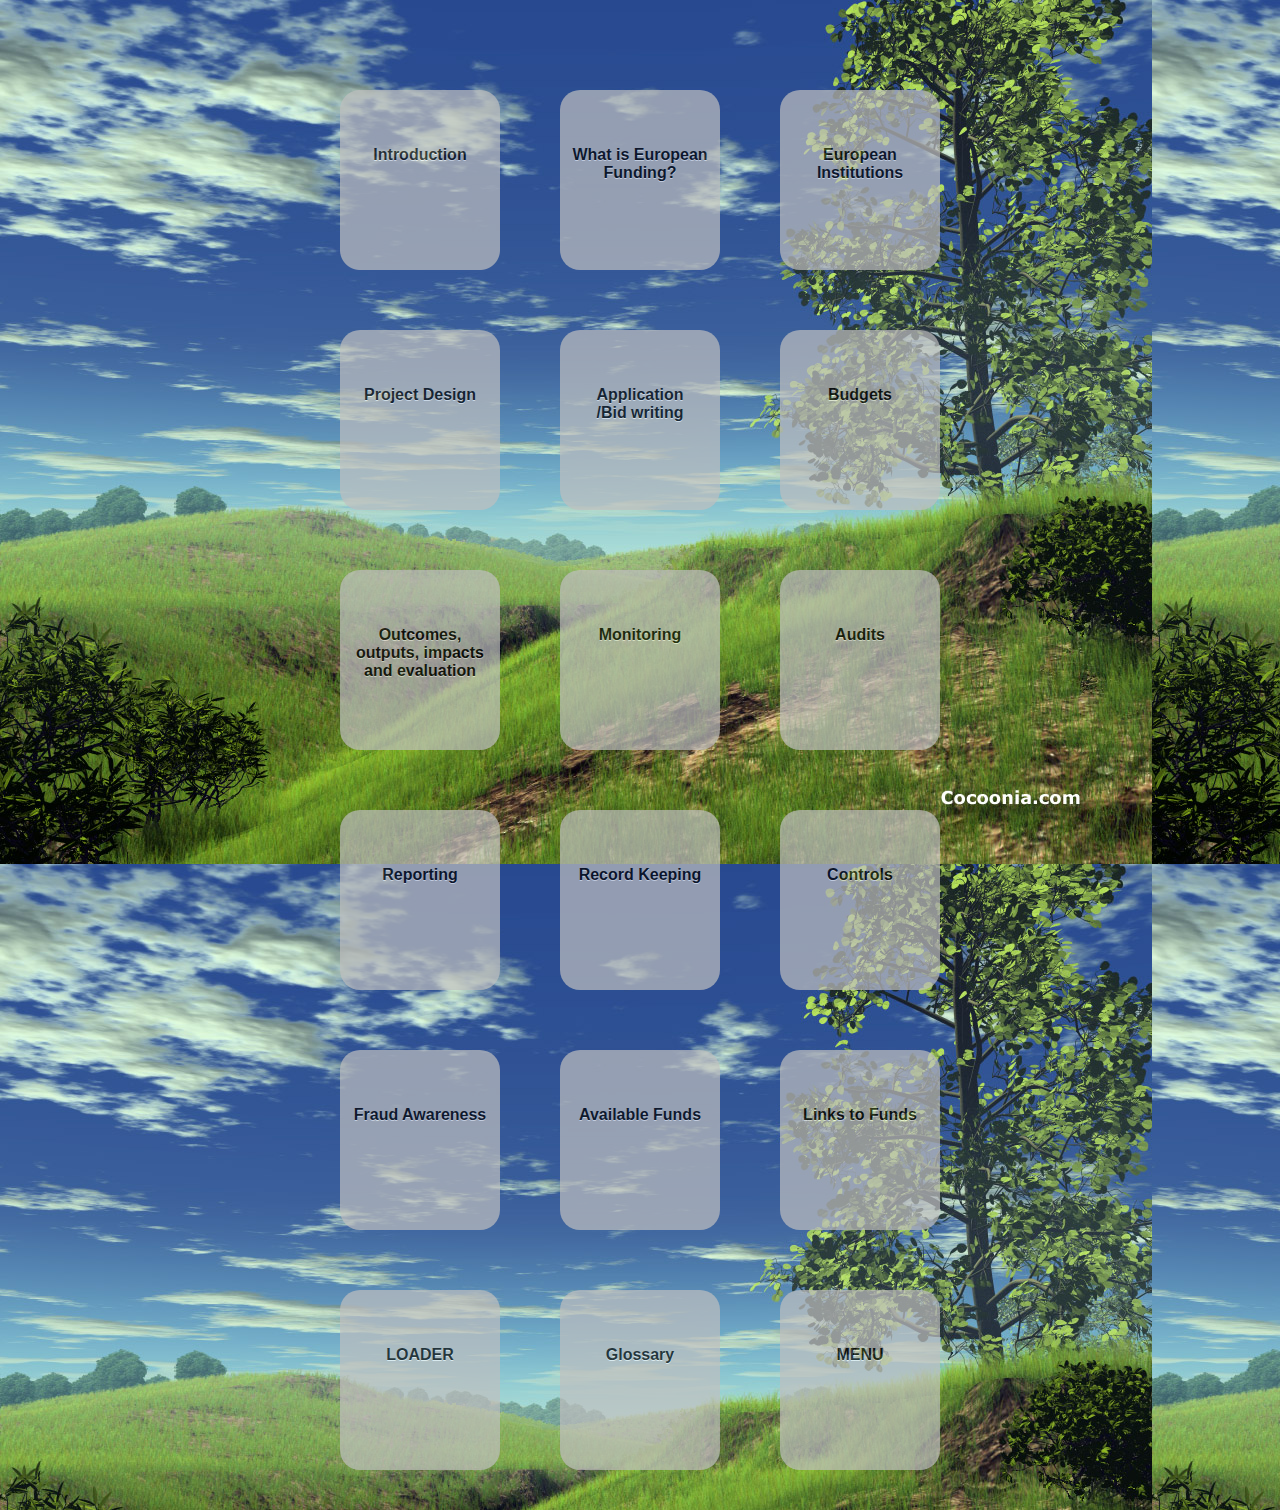
<file: HTML/index.html>
<!DOCTYPE html PUBLIC "-//W3C//DTD HTML 4.01 Transitional//EN">
<!-- saved from url=(0047) -->
<html>
	<head>
	  <meta charset="utf-8" />
	  <!-- Always force latest IE rendering engine (even in intranet) & Chrome Frame 
	   Remove this if you use the .htaccess -->
	  <meta http-equiv="X-UA-Compatible" content="IE=edge,chrome=1" />
	
	  <title>Geoff</title>

<link rel="stylesheet"  href="jquery-mobile/jquery.mobile-1.1.1.css" /> 
<link rel="stylesheet" href="jquery-mobile/jqm-docs.css"/>
<script src="jquery-mobile/jquery-1.7.1.min.js"></script>
<script src="jquery-mobile/jquery.mobile-1.1.1.js"></script>
<script type="text/JavaScript" src="js/curvycorners.js"></script>

	  <meta name="viewport" content="width=device-width; initial-scale=1.0" />


	</head>

<body>
<div data-role="page" id="body">

<style>
/* for bg image alter jquery.mobile.css where blocks image from loading..
.ui-overlay-c {
	background-image: url('../images/Cocoonia--Greenest-Hills.jpg');
	border-width: 0;
} */
#box { 
padding: 10px;
background-color:silver;
opacity:0.7; /* takes care of image opacity */
width:140px;
height:160px;
border-radius: 20px 20px 20px 20px;
}
#box p {
padding-top:30px;
color:black;
font-weight:bold;
}
</style>

	<div id="content" align="center">
	<div id="primary">
	
	<table style="margin-top:50px;text-align: center; " border="0px" cellpadding="20px" cellspacing="20px"> 
		<tr>
			<td id="subindex.html?section=intro"><div id="box"><p>Introduction</p></div></td>
			<td id="subindex.html?section=whatiseuro"><div id="box"><p>What is European <br/> Funding?</p></div></td>
			<td id="subindex.html?section=euinst"><div id="box"><p>European Institutions</p></div></td>
		</tr>
		<tr>
			<td id="subindex.html?section=projdes"><div id="box"><p>Project Design</p></div></td>
			<td id="subindex.html?section=appwri"><div id="box"><p>Application<br/>/Bid writing</p></div></td>
			<td id="subindex.html?section=budgets"><div id="box"><p>Budgets</p></div></td>
		</tr>
		<tr>
			<td id="subindex.html?section=outcomes"><div id="box"><p>Outcomes, <br/>outputs, impacts<br/> and evaluation</p></div></td>
			<td id="subindex.html?section=monitoring"><div id="box"><p>Monitoring</p></div></td>
			<td id="subindex.html?section=audits"><div id="box"><p>Audits</p></div></td>
		</tr>
		<tr>
			<td id="subindex.html?section=reporting"><div id="box"><p>Reporting</p></div></td>
			<td id="subindex.html?section=recordkeep"><div id="box"><p>Record Keeping</p></div></td>
			<td id="subindex.html?section=control"><div id="box"><p>Controls</p></div></td>
		</tr>
		<tr>
			<td id="subindex.html?section=fraudaw"><div id="box"><p>Fraud Awareness</p></div></td>
			<td id="subindex.html?section=availablefund"><div id="box"><p>Available Funds</p></div></td>
			<td id="subindex.html?section=linksfunds"><div id="box"><p>Links to Funds</p></div></td>
		</tr>
		<tr>
			<td id="loader.html?section=loader"><div id="box"><p>LOADER</p></div></td>
			<td id="subindex.html?section=glossary"><div id="box"><p>Glossary</p></div></td>
			<td id="menu.html"><div id="box"><p>MENU</p></div></td>
		</tr>
	</table>

	</div>
</div>
<script>


console.log('index-pre delegate');
$( document ).delegate("body", "pageinit", function() {

	console.log('index-post delegate');
  	curvyCorners.addEvent(window, 'load', initCorners);
	
});

$( document ).ready(function() {
	console.log('index-doc ready');
	
//	addNav();

	$("td").click(function() {
		console.log('index-td cliked');
		var id =$(this).attr('id');
		linkLocation = id;
		redirectPage(linkLocation);

	});
});

//FUNCION LIST....runs on every page
function addNav(){
	var navHtml = '<div><a href="index.html">Home</a><a href="search.html">Search</a><a href="More.html">More</a></div>';
	$('body').append(navHtml);
}
function initCorners() {
	console.log('index-initCorners');
	var settings = {
	  tl: { radius: 20 },
	  tr: { radius: 20 },
	  bl: { radius: 20 },
	  br: { radius: 20 },
	  antiAlias: true
	}
	curvyCorners(settings, "#box");
}
function redirectPage(linkLocation) {
	console.log('index-redirectPage, flip');
	$.mobile.changePage( linkLocation, { transition: "flip"} );
	//window.location = linkLocation;
}
function redirectMenuPage(linkLocation) {
	console.log('index-redirectMenuPage, slideup');
	$.mobile.changePage( linkLocation, { transition: "slideup"} );
	//window.location = linkLocation;
}
//---- FOR LOADER 
function getParameterByName(name) {
	console.log('index-loader/sub-getParam function');
    var match = RegExp('[?&]' + name + '=([^&]*)')
                    .exec(window.location.search);
    var section = match && decodeURIComponent(match[1].replace(/\+/g, ' '));
    return section;
}

function runLoaderAjaxCall(section){
	console.log('index-loader-runAjaxCall');
	
	var url = 'http://craigtaub.dyndns.org:/ajax.php';
	//var url = 'http://localhost/index.php';
	//MAYBE A LOADER ICON HERE
	$.getJSON(url+'?section='+section+'.json', function(data) {
	  var html = data.first;
       $('#bodyThree #primary').html(html);
       //$.each(data, function(index, value) {  });
	});
}
function goBackLoader() {
	console.log('index-loader/sub/menu-goBack, flip');
	$.mobile.changePage( "index.html", { transition: "flip"} );
}
//---FROM SUBINDEC
function runSubAjaxCall(section){
	console.log('index-subindex-ajax call');
	//populate content
	$.getJSON('ajax/'+section+'.json', function(data) {
	  var html = data.html;
       //append adding it multiple times
       $('#bodyTwo #primary').html(html);
	});
}
function goBackSub() {
	console.log('index-loader/sub-goBack, flip');
	$.mobile.changePage( 'menu.html', { transition: "flip"} );
}
function goBackContent() {
	console.log('index-content-goBack, slidedown');
	//menu and index.html both flash after it loads, why the flash
	$.mobile.changePage( 'menu.html', { transition: "slidedown", inline:"true"} );
	//http://jquerymobile.com/test/docs/pages/page-transitions.html 
}

</script>

</div>
</body>

</html>
</file>
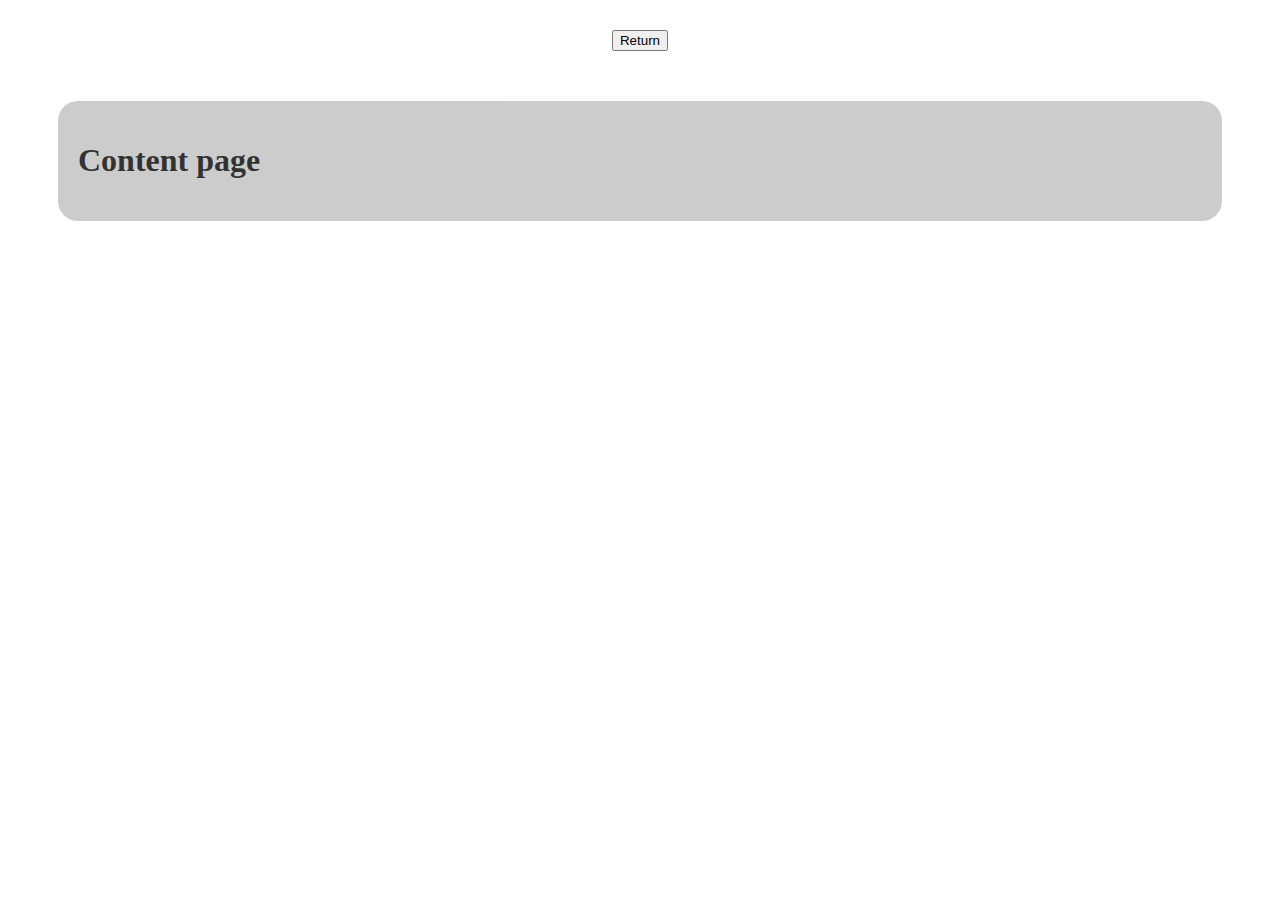
<file: HTML/content_page.html>
<!DOCTYPE html PUBLIC "-//W3C//DTD HTML 4.01 Transitional//EN">
<!-- saved from url=(0047) -->
<html>
	<head>
	  <meta charset="utf-8" />
	  <!-- Always force latest IE rendering engine (even in intranet) & Chrome Frame 
	   Remove this if you use the .htaccess -->
	  <meta http-equiv="X-UA-Compatible" content="IE=edge,chrome=1" />
	
	  <title>Geoff</title>

	  <meta name="viewport" content="width=device-width; initial-scale=1.0" />

	</head>

<body>

	
<div data-role="page" id="body" class="type-interior">

<!--<div id="bodyThree">-->
<style>
#primary { 
	border-radius: 20px 20px 20px 20px;
}

/* for this page set background to gray */
.ui-page { background: gray;}
</style>

<div id="content" align="center">
	<div style="width:100px;margin-top:30px;"><input type="button" id="return-content" value="Return" ></div>

	<div id="primary" align="left" style="padding:20px;margin:50px;background-color:silver;opacity:0.8;">
		<h1>Content page</h1>
	</div>
	
</div>


<script>
console.log('content page-pre doc ready');
$( document ).ready(function() {
console.log('content page-doc ready');

	$(".ui-page").css("background-color","gray");

	$("#return-content").click(function() {
		console.log('content page-return click');
		goBackContent();
	});
	
});
</script>

<!--</div>-->
</div>



</body>

</html>
</file>
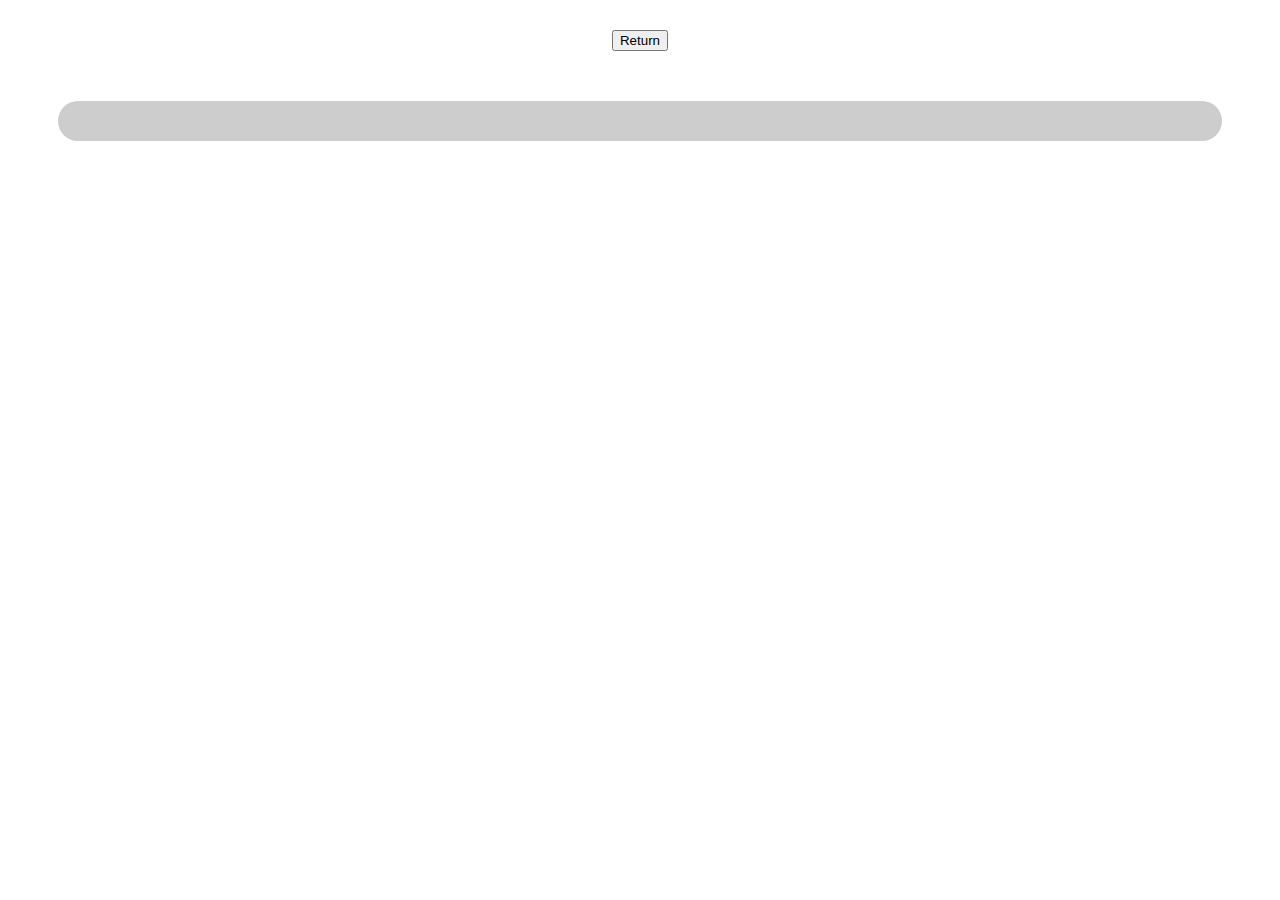
<file: HTML/loader.html>
<!DOCTYPE html PUBLIC "-//W3C//DTD HTML 4.01 Transitional//EN">
<!-- saved from url=(0047) -->
<html>
	<head>
	  <meta charset="utf-8" />
	  <!-- Always force latest IE rendering engine (even in intranet) & Chrome Frame 
	   Remove this if you use the .htaccess -->
	  <meta http-equiv="X-UA-Compatible" content="IE=edge,chrome=1" />
	
	  <title>Geoff</title>

	  <meta name="viewport" content="width=device-width; initial-scale=1.0" />

 
	</head>
<body>

<div data-role="page" id="body">
<div id="bodyThree">

<style>
#primary { 
	border-radius: 20px 20px 20px 20px;
}
</style>


<div id="content" align="center" >
	<div style="width:100px;margin-top:30px;"><input type="button" id="return-loader" value="Return" ></div>

	<div id="primary" align="left" style="padding:20px;margin:50px;background-color:silver;opacity:0.8;">



	</div>
</div>

<script>
console.log('loader-pre doc ready');
$( document ).ready(function() {
console.log('loader-doc ready');

	var section='';
	setTimeout(function(){
		console.log('loader-call getParam below');
	  section = getParameterByName('section'); 
	}, 1000);

	setTimeout(function(){
		
		runLoaderAjaxCall(section);

	    //curvy corners--delayed or else content fades in AFTER curvy corners 
	    setTimeout(function(){
	        curvyCorners.addEvent(window, 'load', initCorners);
	    }, 1000);
	    
	}, 1000);
	
	$("#return-loader").click(function() {
		console.log('loader-return click');
		goBackLoader();
	});

});
</script>

</div>
</div>



</body>

</html>
</file>
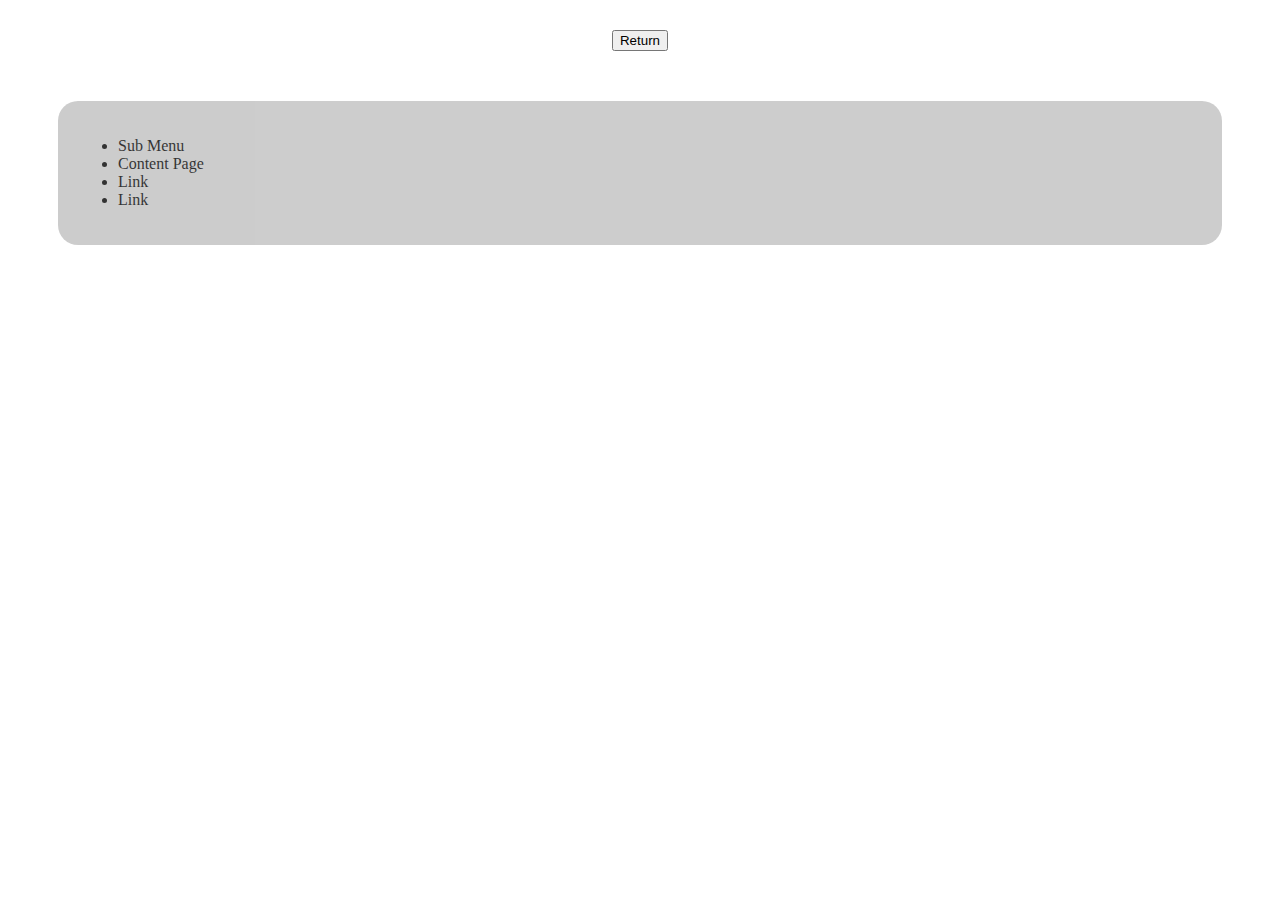
<file: HTML/menu.html>
<!DOCTYPE html PUBLIC "-//W3C//DTD HTML 4.01 Transitional//EN">
<!-- saved from url=(0047) -->
<html>
	<head>
	  <meta charset="utf-8" />
	  <meta http-equiv="X-UA-Compatible" content="IE=edge,chrome=1" />
	
	  <title>Geoff</title>

	  <meta name="viewport" content="width=device-width; initial-scale=1.0" />

 
	</head>
<body>

<div data-role="page" id="body" class="type-interior">
<!--<div id="bodyTwo">-->

<style>
#primary { 
	border-radius: 20px 20px 20px 20px;
}
/* resolve flashing issue from previous page having diff background */
.ui-page { background: none; }
</style>


<div id="content" align="center" >
	<div style="width:100px;margin-top:30px;"><input type="button" id="return-sub" value="Return" ></div>

	<div id="primary" align="left" style="padding:20px;margin:50px;background-color:silver;opacity:0.8;">

	<ul>
		<li id="submenu.html">Sub Menu</li>
		<li id="content_page.html">Content Page</li>
		<li id="index.html">Link</li>
		<li id="index.html">Link</li>
	</ul>
	</div>
</div>

<script>
console.log('menu-pre doc ready');
$(document).ready(function() {
	console.log('menu-doc ready');

	$("li").click(function() {
		console.log('menu-li cliked');
		var id =$(this).attr('id');
		linkLocation = id;
		redirectMenuPage(linkLocation);
	});

	$("#return-sub").click(function() {
		console.log('menu-return click');
		goBackLoader();
	});

});
</script>

<!--</div>-->
</div>
</body>

</html>
</file>
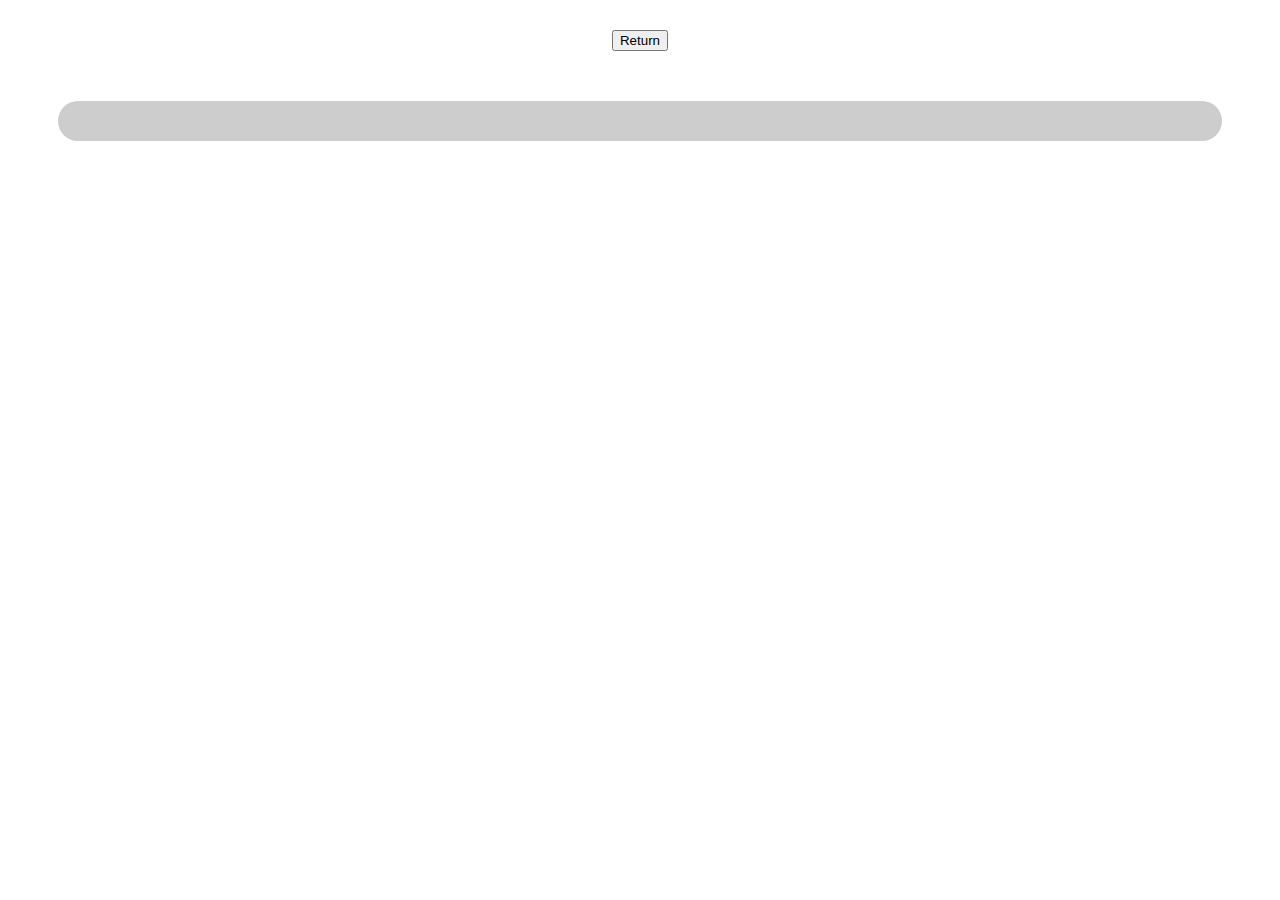
<file: HTML/subindex.html>
<!DOCTYPE html PUBLIC "-//W3C//DTD HTML 4.01 Transitional//EN">
<!-- saved from url=(0047) -->
<html>
	<head>
	  <meta charset="utf-8" />
	  <!--<script src="http://ajax.googleapis.com/ajax/libs/jquery/1.8.0/jquery.min.js"></script>-->
	  <!-- Always force latest IE rendering engine (even in intranet) & Chrome Frame 
	   Remove this if you use the .htaccess -->
	  <meta http-equiv="X-UA-Compatible" content="IE=edge,chrome=1" />
	
	  <title>Geoff</title>

	  <meta name="viewport" content="width=device-width; initial-scale=1.0" />

 
	</head>
<body>

<div data-role="page" id="body">
<div id="bodyTwo">

<style>
#primary { 
	border-radius: 20px 20px 20px 20px;
}
</style>



<div id="content" align="center" >
	<div style="width:100px;margin-top:30px;"><input type="button" id="return-sub" value="Return" ></div>

	<div id="primary" align="left" style="padding:20px;margin:50px;background-color:silver;opacity:0.8;">



	</div>
</div>

<script>

console.log('subindex-pre doc ready');
$(document).ready(function() {
	console.log('subindex-doc ready');
	var section='';
	
	setTimeout(function(){
	  section = getParameterByName('section'); //?section=home
	}, 150);
	
	setTimeout(function(){
	
		runSubAjaxCall(section);
	    //curvy corners--delayed or else content fades in AFTER curvy corners 
	    setTimeout(function(){
	        curvyCorners.addEvent(window, 'load', initCorners);
	    }, 150);
	    
	}, 250);

	$("#return-sub").click(function() {
		console.log('subindex-return click');
		goBackLoader();
	});

});


</script>

</div>
</div>
</body>

</html>
</file>
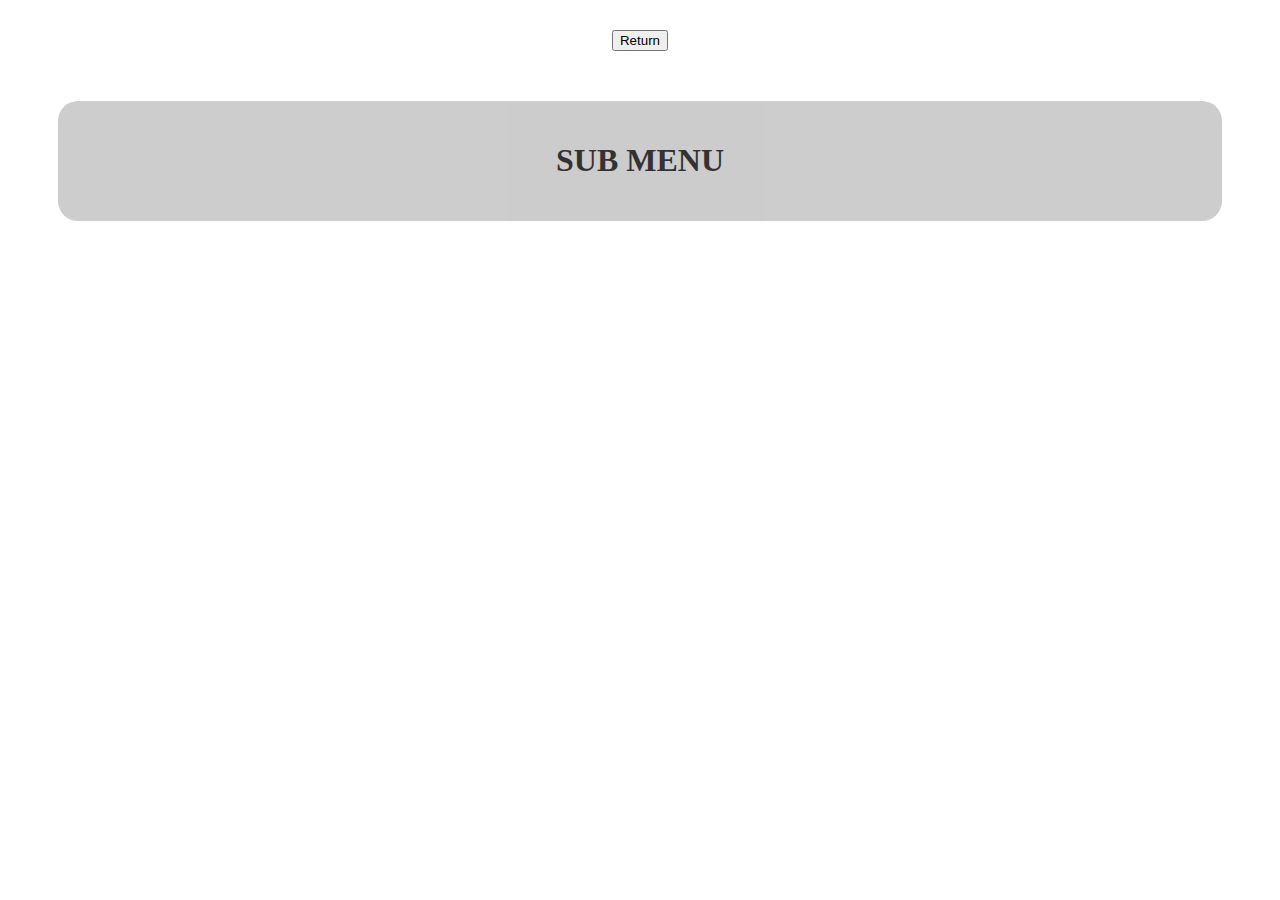
<file: HTML/submenu.html>
<!DOCTYPE html PUBLIC "-//W3C//DTD HTML 4.01 Transitional//EN">
<!-- saved from url=(0047) -->
<html>
	<head>
	  <meta charset="utf-8" />
	  <meta http-equiv="X-UA-Compatible" content="IE=edge,chrome=1" />
	
	  <title>Geoff</title>

	  <meta name="viewport" content="width=device-width; initial-scale=1.0" />

 
	</head>
<body>

<div data-role="page" id="body">
<div id="bodyTwo">

<style>
#primary { 
	border-radius: 20px 20px 20px 20px;
}
</style>


<div id="content" align="center" >
	<div style="width:100px;margin-top:30px;"><input type="button" id="return-submen" value="Return" ></div>

	<div id="primary" align="le	ft" style="padding:20px;margin:50px;background-color:silver;opacity:0.8;">
	<h1>SUB MENU</h1>
	</div>
</div>

<script>
console.log('submenu-pre doc ready');
$(document).ready(function() {
	console.log('submenu-doc ready');


	$("#return-submen").click(function() {
		console.log('submenu-return click');
		goBackSub();
	});

});
</script>

</div>
</div>
</body>

</html>
</file>
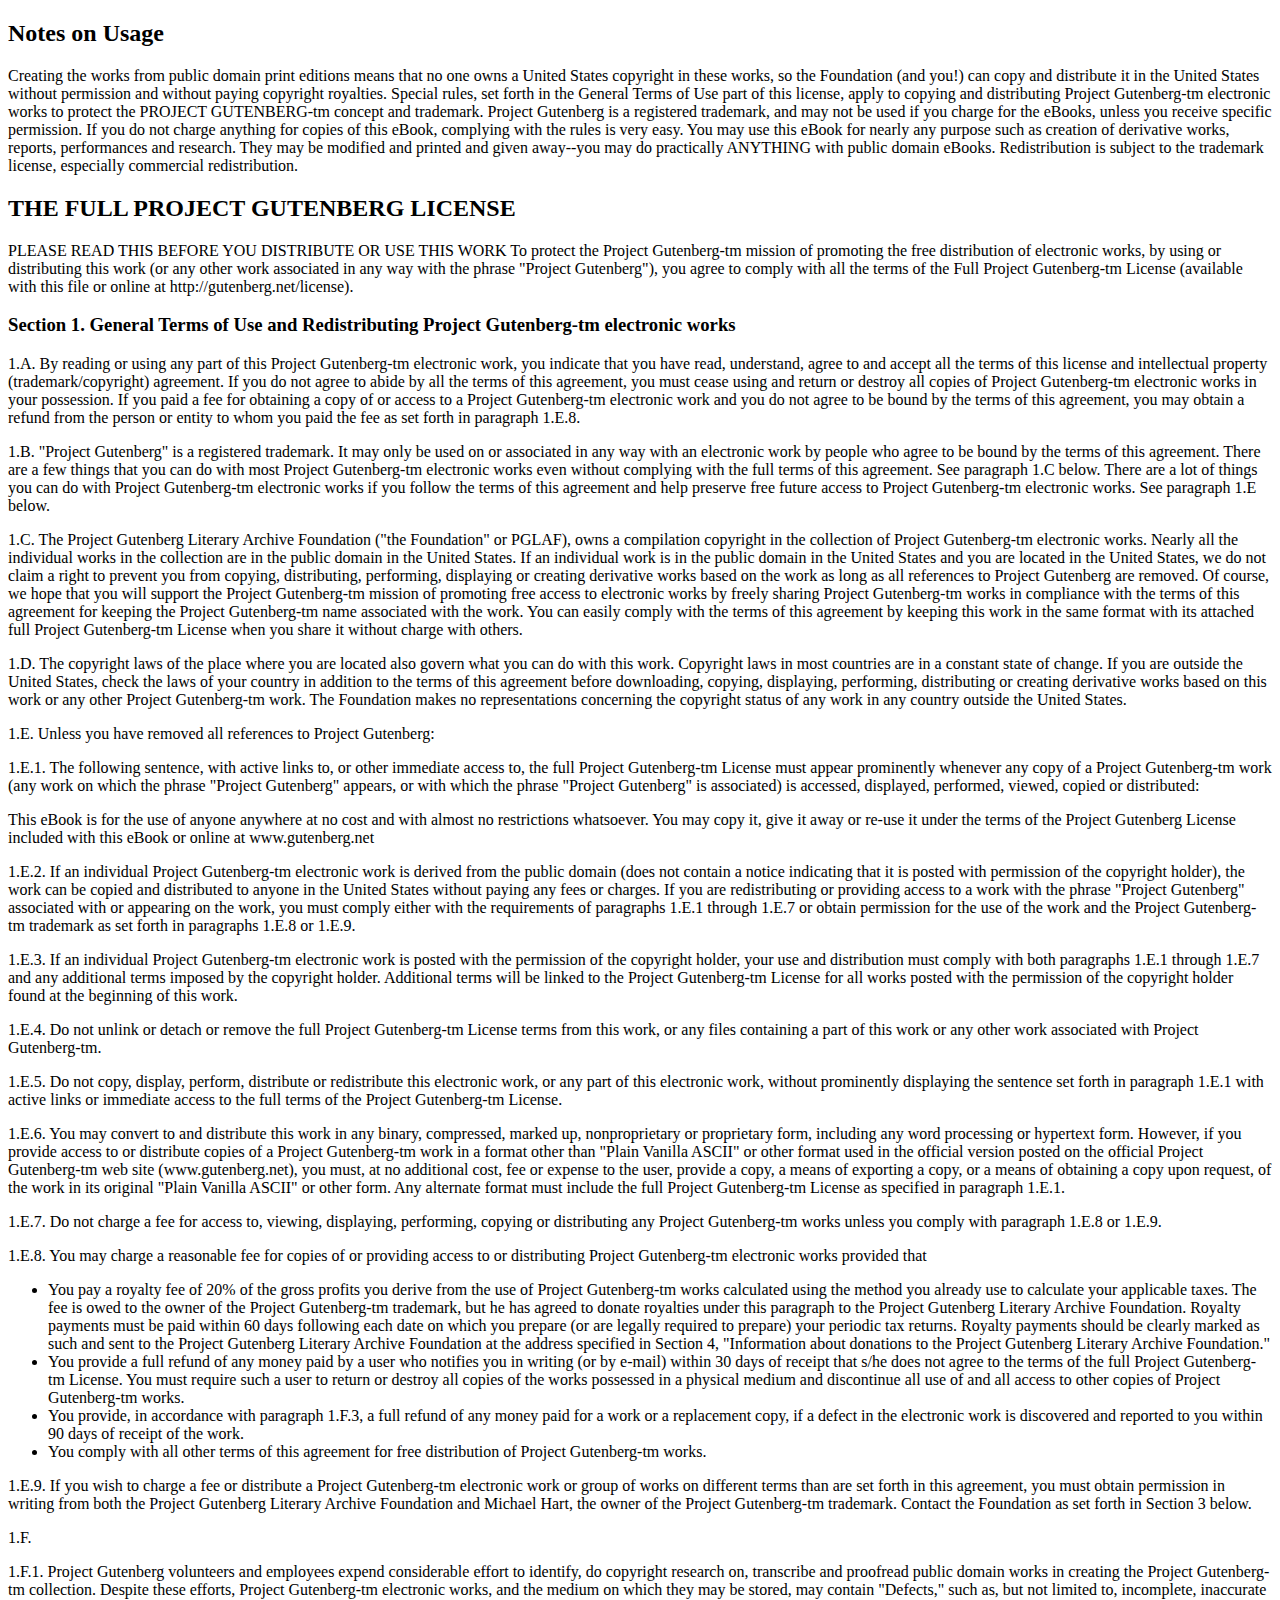
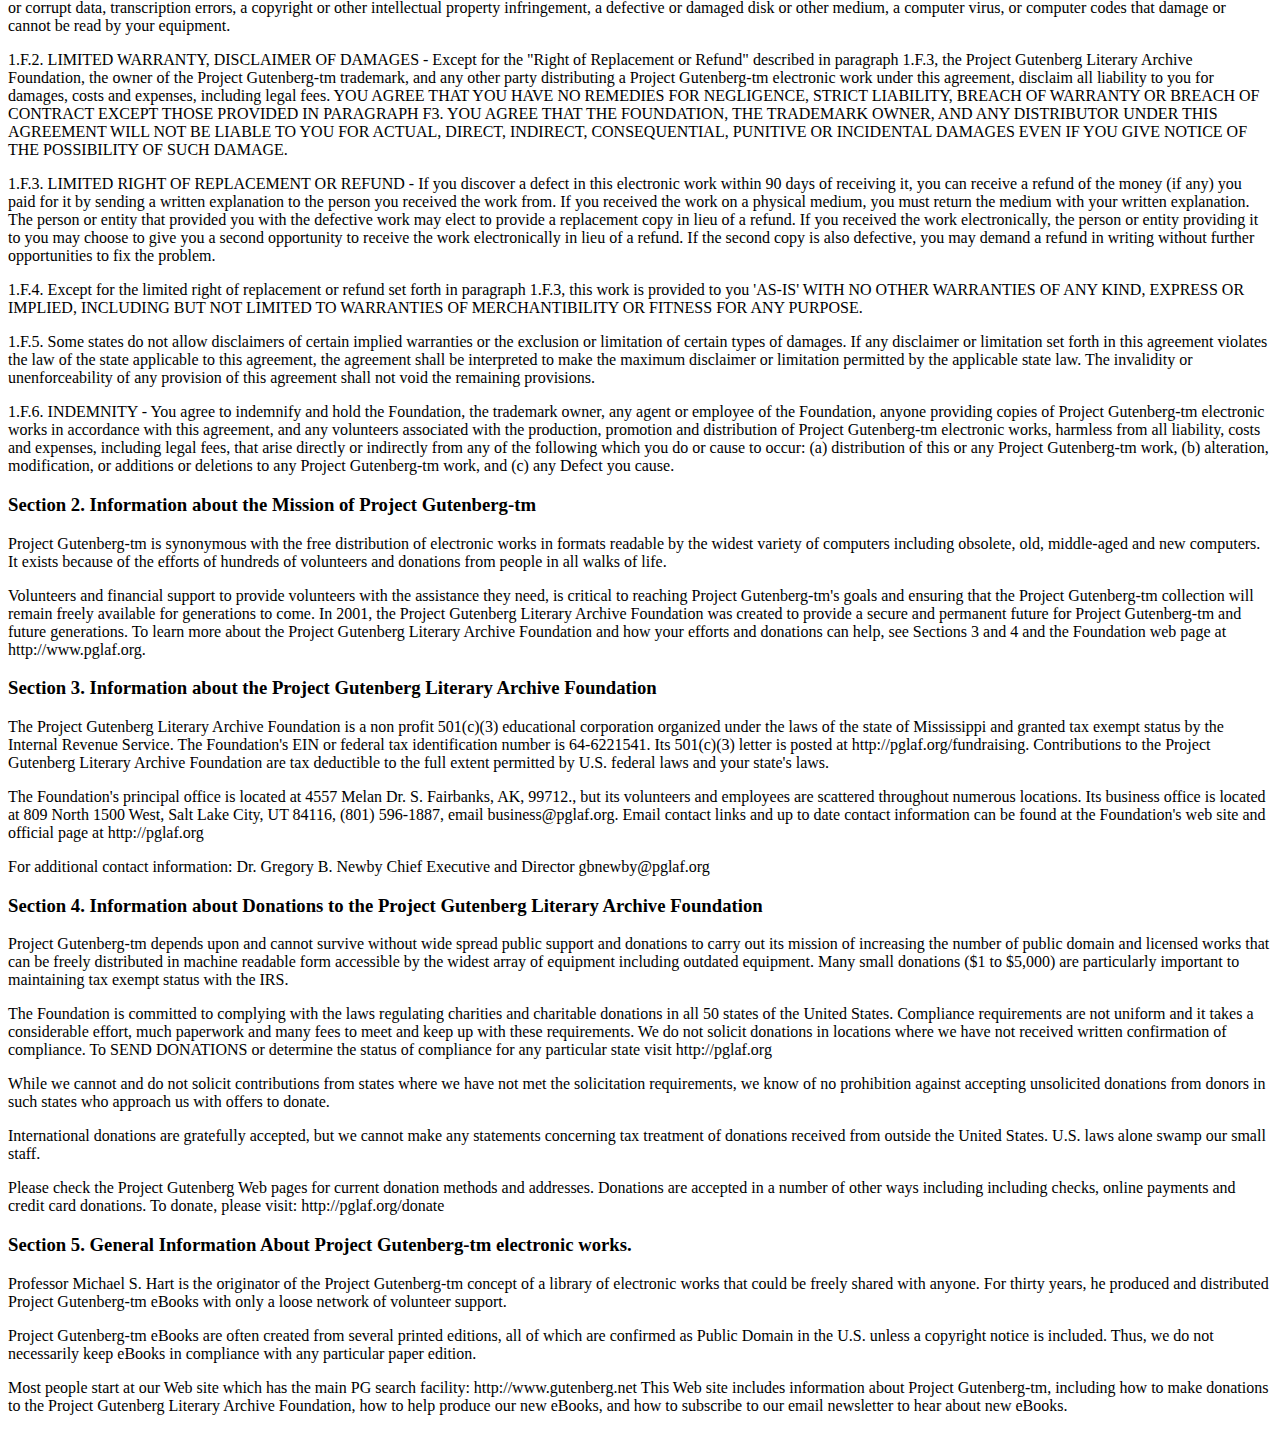
<file: HTML/old/license.html>
<!DOCTYPE html>
<html lang="en">
<head>
  <meta charset="utf-8" />

  <!-- Always force latest IE rendering engine (even in intranet) & Chrome Frame 
       Remove this if you use the .htaccess -->
  <meta http-equiv="X-UA-Compatible" content="IE=edge,chrome=1" />

  <title>Gutenberg License</title>

  <meta name="viewport" content="width=device-width; initial-scale=1.0" />

</head>

<body>
<h2>Notes on Usage</h2>
Creating the works from public domain print editions means that no
one owns a United States copyright in these works, so the Foundation
(and you!) can copy and distribute it in the United States without
permission and without paying copyright royalties.  Special rules,
set forth in the General Terms of Use part of this license, apply to
copying and distributing Project Gutenberg-tm electronic works to
protect the PROJECT GUTENBERG-tm concept and trademark.  Project
Gutenberg is a registered trademark, and may not be used if you
charge for the eBooks, unless you receive specific permission.  If you
do not charge anything for copies of this eBook, complying with the
rules is very easy.  You may use this eBook for nearly any purpose
such as creation of derivative works, reports, performances and
research.  They may be modified and printed and given away--you may do
practically ANYTHING with public domain eBooks.  Redistribution is
subject to the trademark license, especially commercial
redistribution.

<h2>THE FULL PROJECT GUTENBERG LICENSE</h2>

PLEASE READ THIS BEFORE YOU DISTRIBUTE OR USE THIS WORK

To protect the Project Gutenberg-tm mission of promoting the free
distribution of electronic works, by using or distributing this work
(or any other work associated in any way with the phrase "Project
Gutenberg"), you agree to comply with all the terms of the Full Project
Gutenberg-tm License (available with this file or online at
http://gutenberg.net/license).


<h3>Section 1.  General Terms of Use and Redistributing Project Gutenberg-tm
electronic works</h3>

<p>1.A.  By reading or using any part of this Project Gutenberg-tm
electronic work, you indicate that you have read, understand, agree to
and accept all the terms of this license and intellectual property
(trademark/copyright) agreement.  If you do not agree to abide by all
the terms of this agreement, you must cease using and return or destroy
all copies of Project Gutenberg-tm electronic works in your possession.
If you paid a fee for obtaining a copy of or access to a Project
Gutenberg-tm electronic work and you do not agree to be bound by the
terms of this agreement, you may obtain a refund from the person or
entity to whom you paid the fee as set forth in paragraph 1.E.8.</p>

<p>1.B.  "Project Gutenberg" is a registered trademark.  It may only be
used on or associated in any way with an electronic work by people who
agree to be bound by the terms of this agreement.  There are a few
things that you can do with most Project Gutenberg-tm electronic works
even without complying with the full terms of this agreement.  See
paragraph 1.C below.  There are a lot of things you can do with Project
Gutenberg-tm electronic works if you follow the terms of this agreement
and help preserve free future access to Project Gutenberg-tm electronic
works.  See paragraph 1.E below.</p>

<p>1.C.  The Project Gutenberg Literary Archive Foundation ("the Foundation"
or PGLAF), owns a compilation copyright in the collection of Project
Gutenberg-tm electronic works.  Nearly all the individual works in the
collection are in the public domain in the United States.  If an
individual work is in the public domain in the United States and you are
located in the United States, we do not claim a right to prevent you from
copying, distributing, performing, displaying or creating derivative
works based on the work as long as all references to Project Gutenberg
are removed.  Of course, we hope that you will support the Project
Gutenberg-tm mission of promoting free access to electronic works by
freely sharing Project Gutenberg-tm works in compliance with the terms of
this agreement for keeping the Project Gutenberg-tm name associated with
the work.  You can easily comply with the terms of this agreement by
keeping this work in the same format with its attached full Project
Gutenberg-tm License when you share it without charge with others.</p>

<p>1.D.  The copyright laws of the place where you are located also govern
what you can do with this work.  Copyright laws in most countries are in
a constant state of change.  If you are outside the United States, check
the laws of your country in addition to the terms of this agreement
before downloading, copying, displaying, performing, distributing or
creating derivative works based on this work or any other Project
Gutenberg-tm work.  The Foundation makes no representations concerning
the copyright status of any work in any country outside the United
States.</p>

<p>1.E.  Unless you have removed all references to Project Gutenberg:
</p>
<p>1.E.1.  The following sentence, with active links to, or other immediate
access to, the full Project Gutenberg-tm License must appear prominently
whenever any copy of a Project Gutenberg-tm work (any work on which the
phrase "Project Gutenberg" appears, or with which the phrase "Project
Gutenberg" is associated) is accessed, displayed, performed, viewed,
copied or distributed:</p>

This eBook is for the use of anyone anywhere at no cost and with
almost no restrictions whatsoever.  You may copy it, give it away or
re-use it under the terms of the Project Gutenberg License included
with this eBook or online at www.gutenberg.net

<p>1.E.2.  If an individual Project Gutenberg-tm electronic work is derived
from the public domain (does not contain a notice indicating that it is
posted with permission of the copyright holder), the work can be copied
and distributed to anyone in the United States without paying any fees
or charges.  If you are redistributing or providing access to a work
with the phrase "Project Gutenberg" associated with or appearing on the
work, you must comply either with the requirements of paragraphs 1.E.1
through 1.E.7 or obtain permission for the use of the work and the
Project Gutenberg-tm trademark as set forth in paragraphs 1.E.8 or
1.E.9.</p>

<p>1.E.3.  If an individual Project Gutenberg-tm electronic work is posted
with the permission of the copyright holder, your use and distribution
must comply with both paragraphs 1.E.1 through 1.E.7 and any additional
terms imposed by the copyright holder.  Additional terms will be linked
to the Project Gutenberg-tm License for all works posted with the
permission of the copyright holder found at the beginning of this work.</p>

<p>1.E.4.  Do not unlink or detach or remove the full Project Gutenberg-tm
License terms from this work, or any files containing a part of this
work or any other work associated with Project Gutenberg-tm.</p>

<p>1.E.5.  Do not copy, display, perform, distribute or redistribute this
electronic work, or any part of this electronic work, without
prominently displaying the sentence set forth in paragraph 1.E.1 with
active links or immediate access to the full terms of the Project
Gutenberg-tm License.</p>

<p>1.E.6.  You may convert to and distribute this work in any binary,
compressed, marked up, nonproprietary or proprietary form, including any
word processing or hypertext form.  However, if you provide access to or
distribute copies of a Project Gutenberg-tm work in a format other than
"Plain Vanilla ASCII" or other format used in the official version
posted on the official Project Gutenberg-tm web site (www.gutenberg.net),
you must, at no additional cost, fee or expense to the user, provide a
copy, a means of exporting a copy, or a means of obtaining a copy upon
request, of the work in its original "Plain Vanilla ASCII" or other
form.  Any alternate format must include the full Project Gutenberg-tm
License as specified in paragraph 1.E.1.</p>

<p>1.E.7.  Do not charge a fee for access to, viewing, displaying,
performing, copying or distributing any Project Gutenberg-tm works
unless you comply with paragraph 1.E.8 or 1.E.9.
</p>
<p>1.E.8.  You may charge a reasonable fee for copies of or providing
access to or distributing Project Gutenberg-tm electronic works provided
that</p>
<ul>
<li>You pay a royalty fee of 20% of the gross profits you derive from
     the use of Project Gutenberg-tm works calculated using the method
     you already use to calculate your applicable taxes.  The fee is
     owed to the owner of the Project Gutenberg-tm trademark, but he
     has agreed to donate royalties under this paragraph to the
     Project Gutenberg Literary Archive Foundation.  Royalty payments
     must be paid within 60 days following each date on which you
     prepare (or are legally required to prepare) your periodic tax
     returns.  Royalty payments should be clearly marked as such and
     sent to the Project Gutenberg Literary Archive Foundation at the
     address specified in Section 4, "Information about donations to
     the Project Gutenberg Literary Archive Foundation."</li>

<li>You provide a full refund of any money paid by a user who notifies
     you in writing (or by e-mail) within 30 days of receipt that s/he
     does not agree to the terms of the full Project Gutenberg-tm
     License.  You must require such a user to return or
     destroy all copies of the works possessed in a physical medium
     and discontinue all use of and all access to other copies of
     Project Gutenberg-tm works.</li>

<li>You provide, in accordance with paragraph 1.F.3, a full refund of any
     money paid for a work or a replacement copy, if a defect in the
     electronic work is discovered and reported to you within 90 days
     of receipt of the work.</li>

<li>You comply with all other terms of this agreement for free
     distribution of Project Gutenberg-tm works.</li>

</ul>

<p>1.E.9.  If you wish to charge a fee or distribute a Project Gutenberg-tm
electronic work or group of works on different terms than are set
forth in this agreement, you must obtain permission in writing from
both the Project Gutenberg Literary Archive Foundation and Michael
Hart, the owner of the Project Gutenberg-tm trademark.  Contact the
Foundation as set forth in Section 3 below.</p>

<p>1.F.</p>

<p>1.F.1.  Project Gutenberg volunteers and employees expend considerable
effort to identify, do copyright research on, transcribe and proofread
public domain works in creating the Project Gutenberg-tm
collection.  Despite these efforts, Project Gutenberg-tm electronic
works, and the medium on which they may be stored, may contain
"Defects," such as, but not limited to, incomplete, inaccurate or
corrupt data, transcription errors, a copyright or other intellectual
property infringement, a defective or damaged disk or other medium, a
computer virus, or computer codes that damage or cannot be read by
your equipment.</p>

<p>1.F.2.  LIMITED WARRANTY, DISCLAIMER OF DAMAGES - Except for the "Right
of Replacement or Refund" described in paragraph 1.F.3, the Project
Gutenberg Literary Archive Foundation, the owner of the Project
Gutenberg-tm trademark, and any other party distributing a Project
Gutenberg-tm electronic work under this agreement, disclaim all
liability to you for damages, costs and expenses, including legal
fees.  YOU AGREE THAT YOU HAVE NO REMEDIES FOR NEGLIGENCE, STRICT
LIABILITY, BREACH OF WARRANTY OR BREACH OF CONTRACT EXCEPT THOSE
PROVIDED IN PARAGRAPH F3.  YOU AGREE THAT THE FOUNDATION, THE
TRADEMARK OWNER, AND ANY DISTRIBUTOR UNDER THIS AGREEMENT WILL NOT BE
LIABLE TO YOU FOR ACTUAL, DIRECT, INDIRECT, CONSEQUENTIAL, PUNITIVE OR
INCIDENTAL DAMAGES EVEN IF YOU GIVE NOTICE OF THE POSSIBILITY OF SUCH
DAMAGE.</p>

<p>1.F.3.  LIMITED RIGHT OF REPLACEMENT OR REFUND - If you discover a
defect in this electronic work within 90 days of receiving it, you can
receive a refund of the money (if any) you paid for it by sending a
written explanation to the person you received the work from.  If you
received the work on a physical medium, you must return the medium with
your written explanation.  The person or entity that provided you with
the defective work may elect to provide a replacement copy in lieu of a
refund.  If you received the work electronically, the person or entity
providing it to you may choose to give you a second opportunity to
receive the work electronically in lieu of a refund.  If the second copy
is also defective, you may demand a refund in writing without further
opportunities to fix the problem.</p>

<p>1.F.4.  Except for the limited right of replacement or refund set forth
in paragraph 1.F.3, this work is provided to you 'AS-IS' WITH NO OTHER
WARRANTIES OF ANY KIND, EXPRESS OR IMPLIED, INCLUDING BUT NOT LIMITED TO
WARRANTIES OF MERCHANTIBILITY OR FITNESS FOR ANY PURPOSE.</p>

<p>1.F.5.  Some states do not allow disclaimers of certain implied
warranties or the exclusion or limitation of certain types of damages.
If any disclaimer or limitation set forth in this agreement violates the
law of the state applicable to this agreement, the agreement shall be
interpreted to make the maximum disclaimer or limitation permitted by
the applicable state law.  The invalidity or unenforceability of any
provision of this agreement shall not void the remaining provisions.
</p>
<p>1.F.6.  INDEMNITY - You agree to indemnify and hold the Foundation, the
trademark owner, any agent or employee of the Foundation, anyone
providing copies of Project Gutenberg-tm electronic works in accordance
with this agreement, and any volunteers associated with the production,
promotion and distribution of Project Gutenberg-tm electronic works,
harmless from all liability, costs and expenses, including legal fees,
that arise directly or indirectly from any of the following which you do
or cause to occur: (a) distribution of this or any Project Gutenberg-tm
work, (b) alteration, modification, or additions or deletions to any
Project Gutenberg-tm work, and (c) any Defect you cause.
</p>

<h3>Section  2.  Information about the Mission of Project Gutenberg-tm</h3>

<p>Project Gutenberg-tm is synonymous with the free distribution of
electronic works in formats readable by the widest variety of computers
including obsolete, old, middle-aged and new computers.  It exists
because of the efforts of hundreds of volunteers and donations from
people in all walks of life.</p>

<p>Volunteers and financial support to provide volunteers with the
assistance they need, is critical to reaching Project Gutenberg-tm's
goals and ensuring that the Project Gutenberg-tm collection will
remain freely available for generations to come.  In 2001, the Project
Gutenberg Literary Archive Foundation was created to provide a secure
and permanent future for Project Gutenberg-tm and future generations.
To learn more about the Project Gutenberg Literary Archive Foundation
and how your efforts and donations can help, see Sections 3 and 4
and the Foundation web page at http://www.pglaf.org.</p>


<h3>Section 3.  Information about the Project Gutenberg Literary Archive
Foundation</h3>

<p>The Project Gutenberg Literary Archive Foundation is a non profit
501(c)(3) educational corporation organized under the laws of the
state of Mississippi and granted tax exempt status by the Internal
Revenue Service.  The Foundation's EIN or federal tax identification
number is 64-6221541.  Its 501(c)(3) letter is posted at
http://pglaf.org/fundraising.  Contributions to the Project Gutenberg
Literary Archive Foundation are tax deductible to the full extent
permitted by U.S. federal laws and your state's laws.</p>

<p>The Foundation's principal office is located at 4557 Melan Dr. S.
Fairbanks, AK, 99712., but its volunteers and employees are scattered
throughout numerous locations.  Its business office is located at
809 North 1500 West, Salt Lake City, UT 84116, (801) 596-1887, email
business@pglaf.org.  Email contact links and up to date contact
information can be found at the Foundation's web site and official
page at http://pglaf.org</p>

<p>For additional contact information:
     Dr. Gregory B. Newby
     Chief Executive and Director
     gbnewby@pglaf.org
</p>

<h3>Section 4.  Information about Donations to the Project Gutenberg
Literary Archive Foundation</h3>

<p>Project Gutenberg-tm depends upon and cannot survive without wide
spread public support and donations to carry out its mission of
increasing the number of public domain and licensed works that can be
freely distributed in machine readable form accessible by the widest
array of equipment including outdated equipment.  Many small donations
($1 to $5,000) are particularly important to maintaining tax exempt
status with the IRS.</p>

<p>The Foundation is committed to complying with the laws regulating
charities and charitable donations in all 50 states of the United
States.  Compliance requirements are not uniform and it takes a
considerable effort, much paperwork and many fees to meet and keep up
with these requirements.  We do not solicit donations in locations
where we have not received written confirmation of compliance.  To
SEND DONATIONS or determine the status of compliance for any
particular state visit http://pglaf.org</p>

<p>While we cannot and do not solicit contributions from states where we
have not met the solicitation requirements, we know of no prohibition
against accepting unsolicited donations from donors in such states who
approach us with offers to donate.</p>

<p>International donations are gratefully accepted, but we cannot make
any statements concerning tax treatment of donations received from
outside the United States.  U.S. laws alone swamp our small staff.
</p>
<p>Please check the Project Gutenberg Web pages for current donation
methods and addresses.  Donations are accepted in a number of other
ways including including checks, online payments and credit card
donations.  To donate, please visit: http://pglaf.org/donate
</p>

<h3>Section 5.  General Information About Project Gutenberg-tm electronic
works.</h3>

<p>Professor Michael S. Hart is the originator of the Project Gutenberg-tm
concept of a library of electronic works that could be freely shared
with anyone.  For thirty years, he produced and distributed Project
Gutenberg-tm eBooks with only a loose network of volunteer support.</p>


<p>Project Gutenberg-tm eBooks are often created from several printed
editions, all of which are confirmed as Public Domain in the U.S.
unless a copyright notice is included.  Thus, we do not necessarily
keep eBooks in compliance with any particular paper edition.</p>


<p>Most people start at our Web site which has the main PG search facility:

     http://www.gutenberg.net

This Web site includes information about Project Gutenberg-tm,
including how to make donations to the Project Gutenberg Literary
Archive Foundation, how to help produce our new eBooks, and how to
subscribe to our email newsletter to hear about new eBooks.</p>

</body>
</html>
</file>
<file: HTML/jquery-mobile/jqm-docs.css>
/* jqm docs css

Beware: lots of last-minute CSS going on in here 
cobblers, shoes, 
*/

body { background: #dddddd; }
.ui-mobile .type-home .ui-content { margin: 0; background: #e5e5e5 url(../images/jqm-sitebg.png) top center repeat-x; }
.ui-mobile #jqm-homeheader { padding: 40px 10px 0; text-align: center;  margin: 0 auto; }
.ui-mobile #jqm-homeheader h1 { margin: 0 0 ; }
.ui-mobile #jqm-homeheader p { margin: .3em 0 0; line-height: 1.3; font-size: .9em; font-weight: bold; color: #666; }
.ui-mobile #jqm-version { text-indent: -99999px; background: url(../images/version.png) top right no-repeat; width: 119px; height: 122px; overflow: hidden; position: absolute; z-index: 50; top: -11px; right: 0; }
/* .ui-mobile .jqm-themeswitcher { margin: 10px 25px 10px 10px;  } */

.jqm-version {
background: #f7cf57;
border: solid #fff;
border-width: 2px 0;
color: #000;
display: block;
font-weight: bold;
position: absolute;
padding: .25em 3em;
right: -2.5em;
text-align: center;
text-shadow: 0 1px 1px #fff;
top: .75em;
width: 78px;
z-index: 9;
-webkit-transform: rotate(45deg);
-moz-transform: rotate(45deg);
-o-transform: rotate(45deg);
transform: rotate(45deg);

-webkit-box-shadow: 0 0 6px rgba(0,0,0,.50);
-moz-box-shadow: 0 0 6px rgba(0,0,0,.50);
-o-box-shadow: 0 0 6px rgba(0,0,0,.50);
box-shadow: 0 0 6px rgba(0,0,0,.50);
}
.jqm-version b {
color: #a21412;
}

h2 { margin:1.2em 0 .4em 0; }
p code { font-size:1.2em; font-weight:bold; } 
h4 code {font-size:1.2em; font-weight:bold; }

dt { font-weight: bold; margin: 2em 0 .5em; }
dt code, dd code { font-size:1.3em; line-height:150%; }
pre { white-space: pre; white-space: pre-wrap; word-wrap: break-word; }

#jqm-homeheader img { width: 235px; }
img { max-width: 100%; }

/* fluid images moved from jquery.mobile.core.css*/
.ui-mobile img {
	max-width: 100%;
}

.ui-header .jqm-home { top: 0; }
nav { margin: 0; }



p.intro {
	font-size: .96em;
	line-height: 1.3;
		border-top: 1px solid #75ae18;
		border-bottom: 0;
		background: none;
		margin: 1.5em 0;
		padding: 1.5em 15px 0;

}
p.intro strong {
	color:  #558e08;
}
.footer-docs {
	padding: 5px 0;
}
.footer-docs p {
	margin-left:15px;
	font-weight: normal;
	font-size: .9em;
}

.type-interior .content-secondary {
	border-right: 0;
	border-left: 0;
	margin: 10px -15px 0;
	background: #fff;
	border-top: 1px solid #ccc;
}
.type-home .ui-content {
	margin-top: 5px;
	overflow: hidden;
	position: relative;
}
.type-interior .ui-content {
	padding-bottom: 0;
}
.content-secondary .ui-collapsible {
	padding: 0 15px 10px;

}
.content-secondary .ui-collapsible-content {
	padding: 0;
	background: none;
	border-bottom: none;
}
.content-secondary .ui-listview {
	margin: 0;
}
/* new API additions */

dt {  
	margin: 35px 0 15px 0; 
	background-color:#ddd; 
	font-weight:normal;
}
dt code { 
	display:inline-block; 
	font-weight:bold;
	color:#56A00E; 
	padding:3px 7px; 
	margin-right:10px; 
	background-color:#fff; 
}
dd { 
	margin-bottom:10px; 
}
dd .default { font-weight:bold; }
dd pre { 
	margin:0 0 0 0; 
}
dd code { font-weight: normal; }
dd pre code { 
	margin:0; 
	border:none; 
	font-weight:normal; 
	font-size:100%; 
	background-color:transparent; 
}
dd h4 { margin:15px 0 0 0; }
		
.localnav {
	margin:0 0 20px 0;
	overflow:hidden;
}
.localnav li {
	float:left;
}
.localnav .ui-btn-inner { 
	padding: .6em 10px; 
	font-size:80%; 
}

/* custom dialog for the photos sharing */
.ui-dialog.dialog-actionsheet .ui-dialog-contain {
	margin-top: 0;
}



/* F bar theme - just for the docs overview headers */
.ui-bar-f {
	border: 1px solid #56A00E;
	background: 			#74b042;
	color: 					#fff;
	font-weight: bold;
	text-shadow: 0 1px 1px #335413;	
	background-image: -webkit-gradient(linear, left top, left bottom, from(#74b042), to(#56A00E)); /* Saf4+, Chrome */
	background-image: -webkit-linear-gradient(#74b042, #56A00E); /* Chrome 10+, Saf5.1+ */
	background-image:    -moz-linear-gradient(#74b042, #56A00E); /* FF3.6 */
	background-image:     -ms-linear-gradient(#74b042, #56A00E); /* IE10 */
	background-image:      -o-linear-gradient(#74b042, #56A00E); /* Opera 11.10+ */
	background-image:         linear-gradient(#74b042, #56A00E);		
}
.ui-bar-f, 
.ui-bar-f input, 
.ui-bar-f select, 
.ui-bar-f textarea, 
.ui-bar-f button {
	font-family: Helvetica, Arial, sans-serif /*{global-font-family}*/;
}

.ui-bar-f,
.ui-bar-f .ui-link-inherit {
	color: 					#fff;
}
.ui-bar-f .ui-link {
	color: 					#fff;
	font-weight: bold;
}
.ui-btn-up-f {
	border: 1px solid 		#3B6F07;
	background: 			#56A00E;
	font-weight: bold;
	color: 					#fff;
	text-shadow: 0 1px 1px #234403;
	background-image: -webkit-gradient(linear, left top, left bottom, from(#74b042), to(#56A00E)); /* Saf4+, Chrome */
	background-image: -webkit-linear-gradient(#74b042, #56A00E); /* Chrome 10+, Saf5.1+ */
	background-image:    -moz-linear-gradient(#74b042, #56A00E); /* FF3.6 */
	background-image:     -ms-linear-gradient(#74b042, #56A00E); /* IE10 */
	background-image:      -o-linear-gradient(#74b042, #56A00E); /* Opera 11.10+ */
	background-image:         linear-gradient(#74b042, #56A00E);
}
.ui-btn-up-f a.ui-link-inherit {
	color: 					#fff;
}
.ui-btn-hover-f {
	border: 1px solid 		#3B6F07;
	background: 			#6EBC1F;
	font-weight: bold;
	color: 					#fff;
	text-shadow: 0 1px 1px #234403;
	background-image: -webkit-gradient(linear, left top, left bottom, from(#8FC963), to(#6EBC1F)); /* Saf4+, Chrome */
	background-image: -webkit-linear-gradient(#8FC963, #6EBC1F); /* Chrome 10+, Saf5.1+ */
	background-image:    -moz-linear-gradient(#8FC963, #6EBC1F); /* FF3.6 */
	background-image:     -ms-linear-gradient(#8FC963, #6EBC1F); /* IE10 */
	background-image:      -o-linear-gradient(#8FC963, #6EBC1F); /* Opera 11.10+ */
	background-image:         linear-gradient(#8FC963, #6EBC1F);
}
.ui-btn-hover-f a.ui-link-inherit {
	color: 					#fff;
}
.ui-btn-down-f {
	border: 1px solid 		#3B6F07;
	background: 			#3d3d3d;
	font-weight: bold;
	color: 					#fff;
	text-shadow: 0 1px 1px #234403;
	background-image: -webkit-gradient(linear, left top, left bottom, from(#56A00E), to(#64A234)); /* Saf4+, Chrome */
	background-image: -webkit-linear-gradient(#56A00E, #64A234); /* Chrome 10+, Saf5.1+ */
	background-image:    -moz-linear-gradient(#56A00E, #64A234); /* FF3.6 */
	background-image:     -ms-linear-gradient(#56A00E, #64A234); /* IE10 */
	background-image:      -o-linear-gradient(#56A00E, #64A234); /* Opera 11.10+ */
	background-image:         linear-gradient(#56A00E, #64A234);
}
.ui-btn-down-f a.ui-link-inherit {
	color: 					#fff;
}
.ui-btn-up-f,
.ui-btn-hover-f,
.ui-btn-down-f {
	font-family: Helvetica, Arial, sans-serif;
	text-decoration: none;
}




/* docs site layout */

@media all and (min-width: 650px){
	

	.type-home .ui-content {
		margin-top: 5px;
	}
	.ui-mobile #jqm-homeheader {
		max-width: 340px;
	}
/*
	.ui-mobile .jqm-themeswitcher {
		float: right;
	}
*/
	p.intro {
		margin: 2em 0;
	}
	.type-home .ui-content,
	.type-interior .ui-content {
		padding: 0;
		background: url(../images/px-ccc.gif) 50% 0 repeat-y;
	}
	.type-interior .ui-content {
		background-position: 45%;
		overflow: hidden;
	}
	.content-secondary {
		text-align: left;
		float: left;
		width: 45%;
		background: none;
	}
	.content-secondary,
	.type-interior .content-secondary {
		margin: 30px 0 20px 2%;
		padding: 20px 4% 0 0;
			background: none;
					border-top: none;
	}
	.type-index .content-secondary {
		padding: 0;
	}
	.content-secondary .ui-collapsible {
		margin: 0;
		padding: 0;
	}
	.content-secondary .ui-collapsible-content {
		border: none;
	}
	.type-index .content-secondary .ui-listview {
		margin: 0;
	}

	.ui-mobile #jqm-homeheader {
		padding: 0;
	}
	.content-primary {
		width: 45%;
		float: right;
		margin-top: 30px;
		margin-right: 1%;
		padding-right: 1%;
	}
	.content-primary ul:first-child {
		margin-top: 0;
	}
	.content-secondary h2 {
		position: absolute;
		left: -9999px;
	}
	.type-interior .content-primary {
		padding: 1.5em 6% 3em 0;
		margin: 0;
	}
	/* fix up the collapsibles - expanded on desktop */
	.content-secondary .ui-collapsible-heading {
		display: none;
	}
	.content-secondary .ui-collapsible-contain {
		margin:0;
	}
	.content-secondary .ui-collapsible-content {
		display: block;
		margin: 0;
		padding: 0;
	}
	.type-interior  .content-secondary .ui-li-divider {
		padding-top: 1em;
		padding-bottom: 1em;
	}
	.type-interior .content-secondary {
		margin: 0;
		padding: 0;
	}
	
}
@media all and (min-width: 750px){
	.type-home .ui-content,
	.type-interior .ui-content {
		background-position: 39%;
	}
	.content-secondary {
		width: 34%;
	}
	.content-primary {
		width: 56%;
		padding-right: 1%;
	}	
	.type-interior .ui-content {
		background-position: 34%;
	}
}

@media all and (min-width: 1200px){
	.type-home .ui-content{
		background-position: 38.5%;
	}
	.type-interior .ui-content {
		background-position: 30%;
	}
	.content-secondary {
		width: 30%;
		padding-right:6%;
		margin: 30px 0 20px 5%;
	}
	.type-interior .content-secondary {
		margin: 0;
		padding: 0;
	}
	.content-primary {
		width: 50%;
		margin-right: 5%;
		padding-right: 3%;
	}
	.type-interior .content-primary {
		width: 60%;
	}
	
}
</file>
